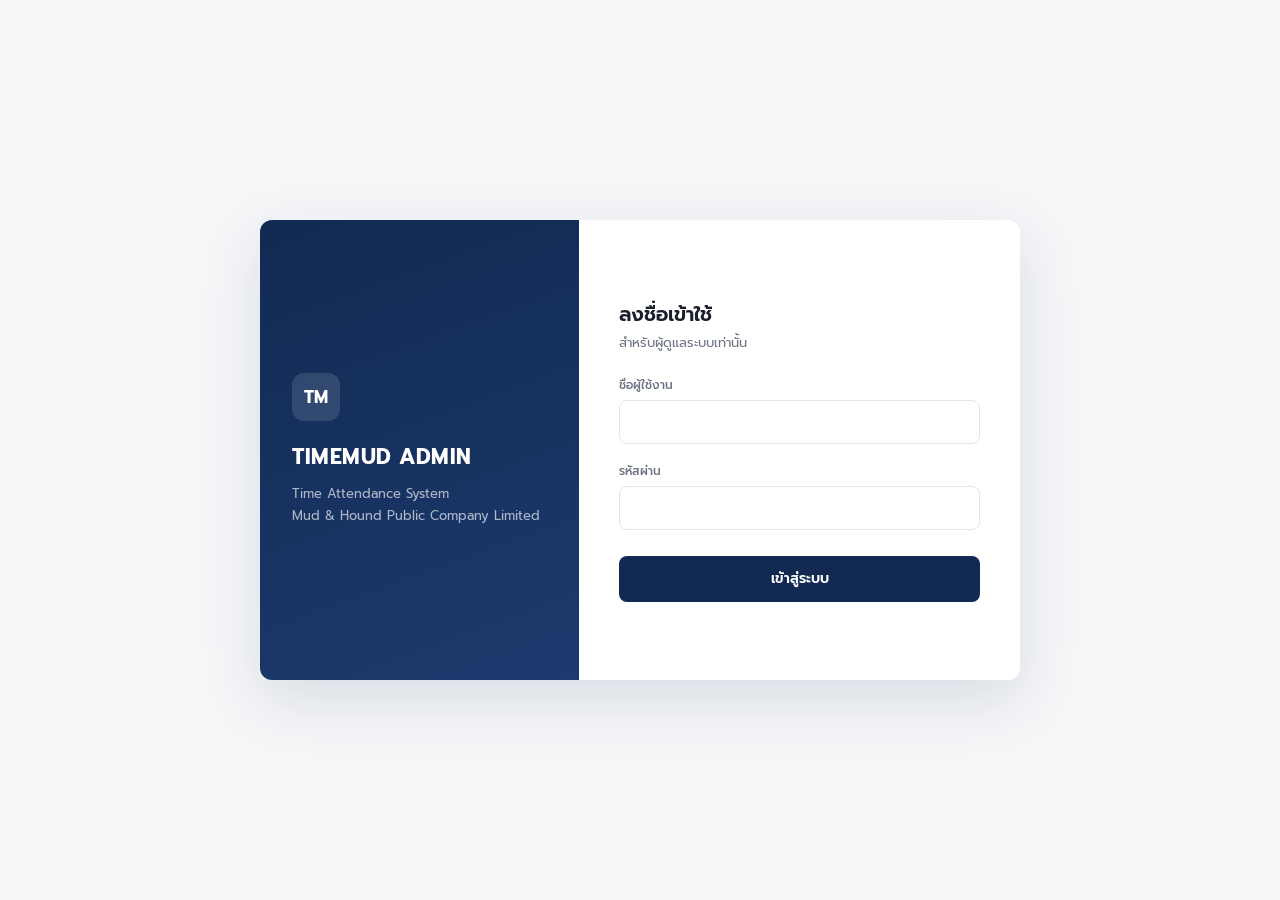
<file: index.html>
<!DOCTYPE html>
<html lang="th">
<head>
<meta charset="UTF-8">
<meta name="viewport" content="width=device-width, initial-scale=1.0">
<title>เข้าสู่ระบบ · TimeMud Admin</title>
<link rel="stylesheet" href="css/style.css">
</head>
<body>

<div class="login-wrap">
  <div class="login-split" id="card">
    <div class="login-visual">
      <div class="brand-mark">TM</div>
      <h1>TIMEMUD ADMIN</h1>
      <p>Time Attendance System<br>Mud &amp; Hound Public Company Limited</p>
    </div>
    <div class="login-form-panel">
      <h2>ลงชื่อเข้าใช้</h2>
      <p class="login-sub">สำหรับผู้ดูแลระบบเท่านั้น</p>
      <div class="error-msg" id="error"></div>
      <form id="login-form">
        <div class="field">
          <label>ชื่อผู้ใช้งาน</label>
          <input type="text" id="username" autocomplete="username" required>
        </div>
        <div class="field">
          <label>รหัสผ่าน</label>
          <input type="password" id="password" autocomplete="current-password" required>
        </div>
        <button type="submit" class="btn-primary" id="submit-btn">เข้าสู่ระบบ</button>
      </form>
    </div>
  </div>
</div>

<script src="https://cdnjs.cloudflare.com/ajax/libs/gsap/3.12.5/gsap.min.js"></script>
<script src="js/config.js"></script>
<script src="js/auth.js"></script>
<script>
gsap.to('#card', { opacity: 1, y: 0, duration: 0.5, ease: 'power2.out' });

const form = document.getElementById('login-form');
const errorBox = document.getElementById('error');
const submitBtn = document.getElementById('submit-btn');

/* ถ้า login อยู่แล้ว เด้งเข้าหน้าที่เหมาะสมตามสิทธิ์ */
if (getToken() && getCurrentUser()) {
  window.location.href = getLandingPage();
}

form.addEventListener('submit', async (e) => {
  e.preventDefault();
  errorBox.style.display = 'none';
  submitBtn.disabled = true;
  submitBtn.textContent = 'กำลังเข้าสู่ระบบ...';

  try {
    await login(
      document.getElementById('username').value.trim(),
      document.getElementById('password').value
    );
    window.location.href = getLandingPage();
  } catch (err) {
    errorBox.textContent = err.message;
    errorBox.style.display = 'block';
    gsap.fromTo('#card', { x: -8 }, { x: 0, duration: 0.4, ease: 'elastic.out(1, 0.4)' });
  } finally {
    submitBtn.disabled = false;
    submitBtn.textContent = 'เข้าสู่ระบบ';
  }
});
</script>
</body>
</html>
</file>
<file: css/style.css>
@import url('https://fonts.googleapis.com/css2?family=Prompt:wght@300;400;500;600;700&display=swap');

:root {
  --navy: #122a52;
  --navy-light: #1c3a6e;
  --bg: #f5f6f8;
  --card: #ffffff;
  --border: #e3e6ea;
  --text: #1a1f2b;
  --text-muted: #6b7280;
  --green: #1a9d5c;
  --green-bg: #eafaf1;
  --gray-bg: #f1f2f4;
  --red: #d64545;
  --radius: 12px;
}

* { box-sizing: border-box; margin: 0; padding: 0; }

body {
  font-family: 'Prompt', sans-serif;
  background: var(--bg);
  color: var(--text);
  min-height: 100vh;
}

/* ===== Login Page ===== */
.login-wrap {
  min-height: 100vh;
  display: flex;
  align-items: center;
  justify-content: center;
  padding: 20px;
}

.login-card {
  width: 100%;
  max-width: 380px;
  background: var(--card);
  border-radius: var(--radius);
  border: 1px solid var(--border);
  overflow: hidden;
  opacity: 0;
}

.login-header {
  background: var(--navy);
  padding: 40px 32px 28px;
  text-align: center;
}

.login-header h1 {
  color: #fff;
  font-size: 22px;
  font-weight: 600;
  letter-spacing: 0.5px;
}

.login-header p {
  color: rgba(255,255,255,0.6);
  font-size: 12px;
  margin-top: 6px;
}

.login-body { padding: 28px 32px 32px; }

.field { margin-bottom: 18px; }

.field label {
  display: block;
  font-size: 12px;
  font-weight: 500;
  color: var(--text-muted);
  margin-bottom: 6px;
}

.field input {
  width: 100%;
  height: 44px;
  padding: 0 14px;
  border: 1px solid var(--border);
  border-radius: 8px;
  font-family: inherit;
  font-size: 14px;
  transition: border-color 0.15s;
}

.field input:focus {
  outline: none;
  border-color: var(--navy);
}

.btn-primary {
  width: 100%;
  height: 46px;
  background: var(--navy);
  color: #fff;
  border: none;
  border-radius: 8px;
  font-family: inherit;
  font-size: 14px;
  font-weight: 600;
  cursor: pointer;
  margin-top: 8px;
  transition: transform 0.1s, background 0.15s;
}

.btn-primary:hover { background: var(--navy-light); }
.btn-primary:active { transform: scale(0.98); }
.btn-primary:disabled { opacity: 0.6; cursor: not-allowed; }

.error-msg {
  background: #fdecec;
  color: var(--red);
  font-size: 13px;
  padding: 10px 14px;
  border-radius: 8px;
  margin-bottom: 16px;
  display: none;
}

/* ===== App Shell (sidebar layout) ===== */
.app-shell { display: flex; min-height: 100vh; }

.sidebar {
  width: 240px;
  background: var(--navy);
  padding: 24px 0;
  flex-shrink: 0;
  position: sticky;
  top: 0;
  height: 100vh;
}

.sidebar-brand {
  padding: 0 24px 24px;
  border-bottom: 1px solid rgba(255,255,255,0.1);
  margin-bottom: 16px;
}

.sidebar-brand h2 { color: #fff; font-size: 16px; font-weight: 600; }
.sidebar-brand span { color: rgba(255,255,255,0.5); font-size: 11px; }

.nav-item {
  display: flex;
  align-items: center;
  gap: 12px;
  padding: 12px 24px;
  color: rgba(255,255,255,0.75);
  text-decoration: none;
  font-size: 14px;
  cursor: pointer;
  border-left: 3px solid transparent;
  transition: background 0.15s;
}

.nav-item:hover { background: rgba(255,255,255,0.06); }
.nav-item.active {
  background: rgba(255,255,255,0.1);
  color: #fff;
  border-left-color: #4ade80;
  font-weight: 500;
}

.nav-item svg { width: 18px; height: 18px; flex-shrink: 0; }

.sidebar-logout {
  position: absolute;
  bottom: 24px;
  width: 240px;
  padding: 0 24px;
}

.main {
  flex: 1;
  padding: 32px 40px;
  min-width: 0;
}

.page-header {
  display: flex;
  justify-content: space-between;
  align-items: center;
  margin-bottom: 24px;
  flex-wrap: wrap;
  gap: 12px;
}

.page-header h1 { font-size: 22px; font-weight: 600; }
.page-header p { color: var(--text-muted); font-size: 13px; margin-top: 4px; }

/* ===== Cards / Sections ===== */
.section-label {
  font-size: 12px;
  font-weight: 600;
  text-transform: uppercase;
  letter-spacing: 0.5px;
  color: var(--text-muted);
  margin: 24px 0 12px;
}

.section-label:first-child { margin-top: 0; }

.card-grid {
  display: grid;
  grid-template-columns: repeat(auto-fill, minmax(280px, 1fr));
  gap: 14px;
}

.beacon-card {
  background: var(--card);
  border: 1px solid var(--border);
  border-radius: var(--radius);
  padding: 18px;
  opacity: 0;
  transform: translateY(8px);
}

.beacon-card.registered { border-left: 4px solid var(--green); }
.beacon-card.unregistered { border-left: 4px solid #cbd0d8; background: #fafbfc; }

.beacon-card-top {
  display: flex;
  justify-content: space-between;
  align-items: flex-start;
  margin-bottom: 10px;
}

.beacon-card-title { font-size: 15px; font-weight: 600; }
.beacon-card-sub { font-size: 12px; color: var(--text-muted); margin-top: 2px; }

.badge {
  font-size: 11px;
  font-weight: 500;
  padding: 3px 10px;
  border-radius: 20px;
}

.badge-green { background: var(--green-bg); color: var(--green); }
.badge-gray { background: var(--gray-bg); color: var(--text-muted); }

.beacon-meta {
  font-family: 'Courier New', monospace;
  font-size: 12px;
  color: var(--text-muted);
  background: var(--gray-bg);
  padding: 8px 10px;
  border-radius: 6px;
  margin: 10px 0;
  word-break: break-all;
}

.beacon-actions { display: flex; gap: 8px; margin-top: 12px; }

.btn-sm {
  flex: 1;
  height: 34px;
  border-radius: 6px;
  font-family: inherit;
  font-size: 12px;
  font-weight: 500;
  cursor: pointer;
  border: 1px solid var(--border);
  background: #fff;
  transition: background 0.15s;
}

.btn-sm:hover { background: var(--gray-bg); }

.btn-sm.primary {
  background: var(--navy);
  color: #fff;
  border-color: var(--navy);
}

.btn-sm.primary:hover { background: var(--navy-light); }

.btn-sm.danger { color: var(--red); border-color: #f3c9c9; }
.btn-sm.danger:hover { background: #fdecec; }

.btn-add {
  height: 42px;
  padding: 0 20px;
  background: var(--navy);
  color: #fff;
  border: none;
  border-radius: 8px;
  font-family: inherit;
  font-size: 13px;
  font-weight: 500;
  cursor: pointer;
  display: flex;
  align-items: center;
  gap: 8px;
}

.btn-add:hover { background: var(--navy-light); }

.empty-state {
  text-align: center;
  padding: 60px 20px;
  color: var(--text-muted);
  font-size: 13px;
}

/* ===== Modal ===== */
.modal-overlay {
  position: fixed;
  inset: 0;
  background: rgba(18, 42, 82, 0.4);
  display: none;
  align-items: center;
  justify-content: center;
  z-index: 100;
  padding: 20px;
}

.modal-overlay.open { display: flex; }

.modal-box {
  background: #fff;
  border-radius: var(--radius);
  width: 100%;
  max-width: 420px;
  padding: 28px;
  transform: scale(0.95);
  opacity: 0;
}

.modal-box h3 { font-size: 17px; font-weight: 600; margin-bottom: 20px; }

.modal-actions {
  display: flex;
  gap: 10px;
  margin-top: 24px;
}

.modal-actions button { flex: 1; }

.btn-secondary {
  height: 44px;
  border-radius: 8px;
  border: 1px solid var(--border);
  background: #fff;
  font-family: inherit;
  font-size: 14px;
  cursor: pointer;
}

@media (max-width: 768px) {
  .sidebar { display: none; }
  .main { padding: 20px; }
}

/* ===== Dashboard: Stat Cards ===== */
.stat-grid {
  display: grid;
  grid-template-columns: repeat(auto-fill, minmax(220px, 1fr));
  gap: 14px;
  margin-bottom: 8px;
}

.stat-card {
  background: var(--card);
  border: 1px solid var(--border);
  border-radius: var(--radius);
  padding: 20px;
  opacity: 0;
  transform: translateY(8px);
}

.stat-label {
  font-size: 12px;
  color: var(--text-muted);
  font-weight: 500;
}

.stat-value {
  font-size: 30px;
  font-weight: 700;
  color: var(--navy);
  margin-top: 6px;
}

/* ===== Dashboard: Generic Data Table ===== */
.table-wrap {
  background: var(--card);
  border: 1px solid var(--border);
  border-radius: var(--radius);
  overflow-x: auto;
}

.data-table {
  width: 100%;
  border-collapse: collapse;
  font-size: 13px;
  white-space: nowrap;
}

.data-table th, .data-table td {
  text-align: left;
  padding: 10px 16px;
  border-bottom: 1px solid var(--border);
}

.data-table th {
  color: var(--text-muted);
  font-weight: 500;
  font-size: 11px;
  text-transform: uppercase;
  letter-spacing: 0.4px;
  background: var(--gray-bg);
}

.data-table tbody tr:last-child td { border-bottom: none; }
.data-table tbody tr:hover { background: var(--gray-bg); }

/* ===== Attendance: Filter Bar ===== */
.filter-bar {
  display: flex;
  align-items: flex-end;
  gap: 12px;
  flex-wrap: wrap;
  margin-bottom: 20px;
}

.filter-bar .field { margin-bottom: 0; min-width: 170px; }
.filter-bar .btn-add { height: 44px; }

.field select,
.field input[type="date"] {
  width: 100%;
  height: 44px;
  padding: 0 14px;
  border: 1px solid var(--border);
  border-radius: 8px;
  font-family: inherit;
  font-size: 14px;
  background: #fff;
  cursor: pointer;
}

.field select:focus,
.field input[type="date"]:focus {
  outline: none;
  border-color: var(--navy);
}

.result-count {
  font-size: 12px;
  color: var(--text-muted);
  margin-bottom: 12px;
}

/* ===== Login Page v2: Split Panel ===== */
.login-split {
  display: flex;
  width: 100%;
  max-width: 760px;
  min-height: 460px;
  background: var(--card);
  border-radius: var(--radius);
  overflow: hidden;
  box-shadow: 0 20px 60px rgba(18, 42, 82, 0.12);
  opacity: 0;
}

.login-visual {
  flex: 0 0 42%;
  background: linear-gradient(160deg, var(--navy) 0%, var(--navy-light) 100%);
  color: #fff;
  padding: 40px 32px;
  display: flex;
  flex-direction: column;
  justify-content: center;
}

.brand-mark {
  width: 48px;
  height: 48px;
  border-radius: 12px;
  background: rgba(255, 255, 255, 0.12);
  display: flex;
  align-items: center;
  justify-content: center;
  font-weight: 700;
  font-size: 17px;
  letter-spacing: 0.5px;
  margin-bottom: 20px;
}

.login-visual h1 { font-size: 21px; font-weight: 700; letter-spacing: 0.5px; margin-bottom: 10px; }
.login-visual p { font-size: 13px; color: rgba(255, 255, 255, 0.65); line-height: 1.7; }

.login-form-panel {
  flex: 1;
  padding: 48px 40px;
  display: flex;
  flex-direction: column;
  justify-content: center;
}

.login-form-panel h2 { font-size: 20px; font-weight: 600; margin-bottom: 4px; }
.login-form-panel .login-sub { font-size: 13px; color: var(--text-muted); margin-bottom: 24px; }

@media (max-width: 640px) {
  .login-split { flex-direction: column; min-height: 0; max-width: 420px; }
  .login-visual { padding: 28px 24px; }
  .login-form-panel { padding: 32px 28px; }
}

/* ===== Icon Menu Grid (หน้าหลัก quick menu) ===== */
.icon-menu-grid {
  display: grid;
  grid-template-columns: repeat(auto-fill, minmax(88px, 1fr));
  gap: 20px;
  max-width: 520px;
  margin-bottom: 8px;
}

.icon-menu-item {
  display: flex;
  flex-direction: column;
  align-items: center;
  gap: 10px;
  text-decoration: none;
  text-align: center;
}

.icon-circle {
  width: 62px;
  height: 62px;
  border-radius: 50%;
  background: var(--card);
  border: 1.5px solid var(--border);
  display: flex;
  align-items: center;
  justify-content: center;
  color: var(--navy);
  transition: transform 0.15s ease, border-color 0.15s ease, background 0.15s ease;
}

.icon-circle svg { width: 26px; height: 26px; }

.icon-menu-item:hover .icon-circle {
  border-color: var(--navy);
  transform: translateY(-3px);
}

.icon-menu-item.active .icon-circle {
  background: var(--navy);
  border-color: var(--navy);
  color: #fff;
}

.icon-menu-item span {
  font-size: 12px;
  color: var(--text-muted);
  font-weight: 500;
}

.icon-menu-item.active span { color: var(--navy); font-weight: 600; }

/* ===== Mobile Nav: ปุ่มแฮมเบอร์เกอร์ + sidebar slide-in ===== */
.mobile-menu-btn {
  display: none;
  position: fixed;
  top: 16px;
  left: 16px;
  z-index: 200;
  width: 42px;
  height: 42px;
  border-radius: 8px;
  background: var(--navy);
  border: none;
  color: #fff;
  align-items: center;
  justify-content: center;
  cursor: pointer;
  box-shadow: 0 4px 14px rgba(18, 42, 82, 0.25);
}

.mobile-menu-btn svg { width: 22px; height: 22px; }

.sidebar-backdrop {
  display: none;
  position: fixed;
  inset: 0;
  background: rgba(0, 0, 0, 0.4);
  z-index: 150;
}

.sidebar-backdrop.open { display: block; }

@media (max-width: 768px) {
  .mobile-menu-btn { display: flex; }

  .sidebar {
    display: flex;
    flex-direction: column;
    position: fixed;
    left: 0;
    top: 0;
    transform: translateX(-100%);
    transition: transform 0.25s ease;
    z-index: 190;
  }

  .sidebar.open { transform: translateX(0); }

  .main { padding: 70px 20px 24px; }
}

/* ===== Permissions Page: Toggle Switch ===== */
.perm-table {
  background: var(--card);
  border: 1px solid var(--border);
  border-radius: var(--radius);
  overflow: hidden;
}

.perm-row {
  display: flex;
  align-items: center;
  justify-content: space-between;
  padding: 16px 20px;
  border-bottom: 1px solid var(--border);
  gap: 16px;
  flex-wrap: wrap;
}

.perm-row:last-child { border-bottom: none; }

.perm-user-name { font-weight: 600; font-size: 14px; color: var(--text); }
.perm-username { font-size: 12px; color: var(--text-muted); margin-top: 2px; }

.perm-toggles {
  display: flex;
  gap: 24px;
  align-items: center;
}

.perm-toggle-item {
  display: flex;
  flex-direction: column;
  align-items: center;
  gap: 6px;
}

.perm-toggle-label {
  font-size: 11px;
  color: var(--text-muted);
  font-weight: 500;
  white-space: nowrap;
}

.toggle-switch {
  position: relative;
  width: 44px;
  height: 24px;
  display: inline-block;
  cursor: pointer;
}

.toggle-switch input {
  opacity: 0;
  width: 0;
  height: 0;
}

.toggle-slider {
  position: absolute;
  inset: 0;
  background: var(--border);
  border-radius: 24px;
  transition: background 0.2s ease;
}

.toggle-slider::before {
  content: "";
  position: absolute;
  width: 18px;
  height: 18px;
  left: 3px;
  top: 3px;
  background: #fff;
  border-radius: 50%;
  transition: transform 0.2s ease;
  box-shadow: 0 1px 3px rgba(0,0,0,0.2);
}

.toggle-switch input:checked + .toggle-slider {
  background: var(--navy);
}

.toggle-switch input:checked + .toggle-slider::before {
  transform: translateX(20px);
}

.toggle-switch input:disabled + .toggle-slider {
  opacity: 0.5;
  cursor: not-allowed;
}
</file>
